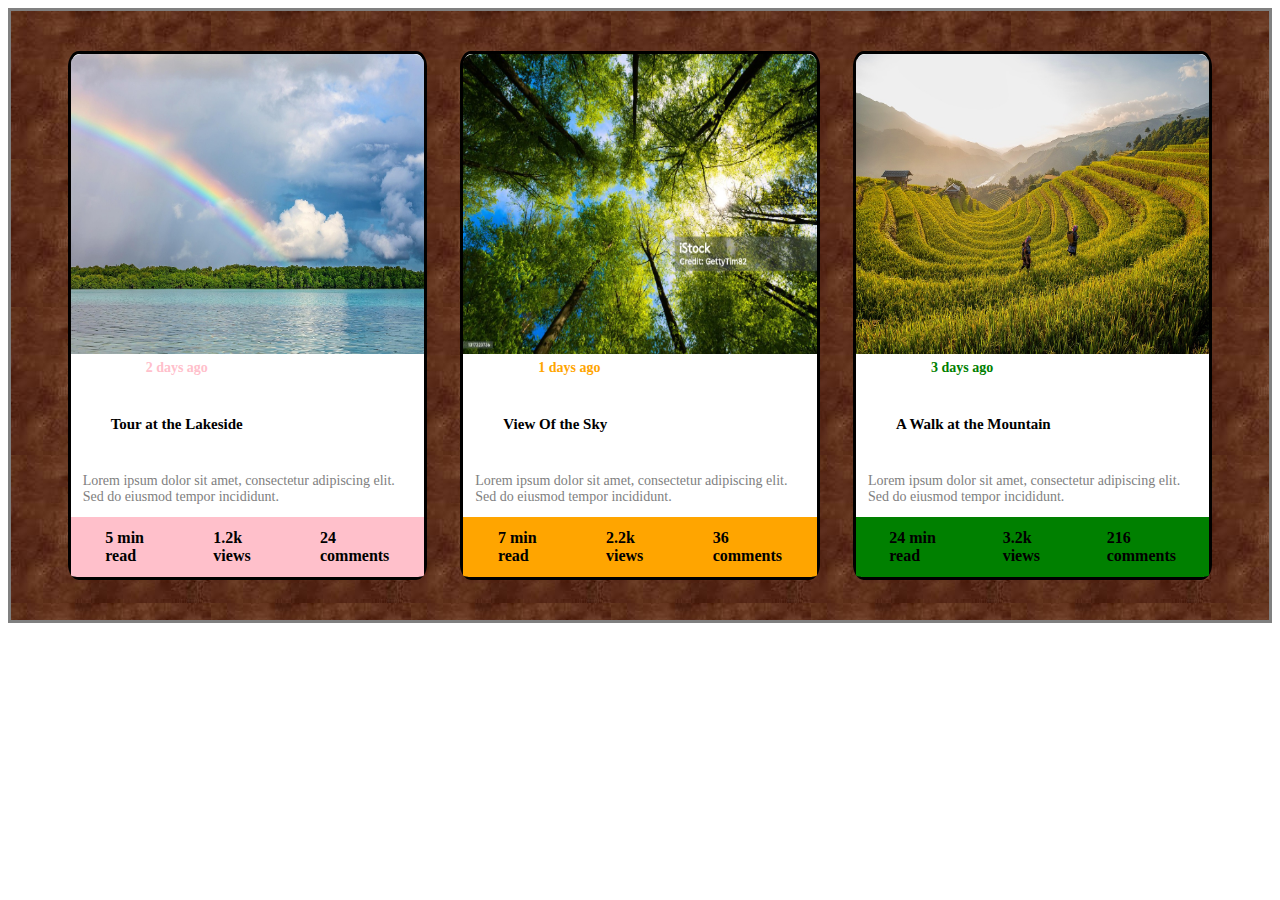
<file: work/index.html>
<!DOCTYPE html>
<html lang="en">
<head>
    <meta charset="UTF-8">
    <meta name="viewport" content="width=device-width, initial-scale=1.0">
    <link rel="stylesheet" href="style.css">
    <title>BLOG CARDS</title>
</head>
<body>
  <div class="maindiv">
  <div class="card card1">
            <img src="image 2.jpg" style="border-top-left-radius: 3%; border-top-right-radius: 3%;">
            <div class="card-content">
              <small style="color: pink;">2 days ago</small>
              <h3>Tour at the Lakeside</h3>
              <p class="blog-description">Lorem ipsum dolor sit amet, consectetur adipiscing elit. Sed do eiusmod tempor incididunt.</p>
            </div>
            <div class="info-bar">
              <span> 5 min <br> read</span>
              <span> 1.2k <br> views</span>
              <span> 24 <br> comments</span>
            </div>
  </div>
   
 <div class="card card2">
            <img src="pic 1.jpg" style="border-top-left-radius: 3%; border-top-right-radius: 3%;">
            <div class="card-content">
              <small style="color: orange;">1 days ago</small>
                <h3>View Of the Sky</h3>
                <p class="blog-description">Lorem ipsum dolor sit amet, consectetur adipiscing elit. Sed do eiusmod tempor incididunt.</p>
              </div>
              <div class="info-bar">
                <span> 7 min <br> read</span>
                <span> 2.2k <br> views</span>
                <span> 36 <br> comments</span>
              </div>
  </div>
 <div class="card card3">
          <img src="pic 3.jpg" style="border-top-left-radius: 3%; border-top-right-radius: 3%;">
        <div class="card-content">
            <small style="color: green;">3 days ago</small>
            <h3>A Walk at the Mountain</h3>
            <p class="blog-description">Lorem ipsum dolor sit amet, consectetur adipiscing elit. Sed do eiusmod tempor incididunt.</p>
          </div>
          <div class="info-bar">
            <span> 24 min <br> read</span>
            <span> 3.2k <br> views</span>
            <span> 216 <br> comments</span>
          </div>
  </div>
  </div>    
</body>
</html>
</file>
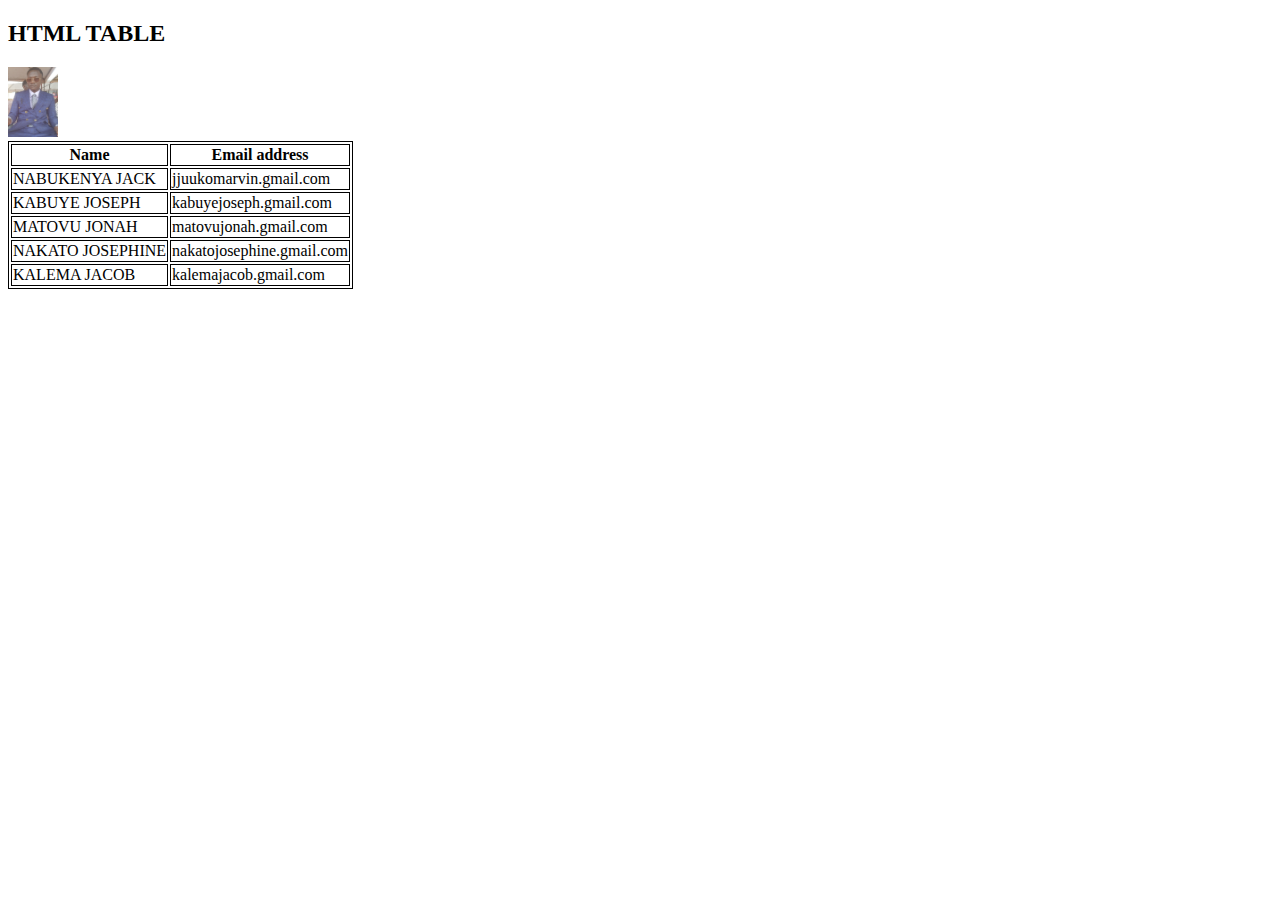
<file: work/assign.html>
<!DOCTYPE html>
<html lang="en">
<head>
    <meta charset="UTF-8">
    <meta name="viewport" content="width=device-width, initial-scale=1.0">
    <title>programmers</title>
</head>
<body>
   <h2>HTML TABLE</h2>
   <table border="solid"=think outer borders="1"
    <tr>
        <th><b>Name</b></th>
        <th>Email address</th>
    </tr>
    <tr>
        <td>NABUKENYA JACK</td>
        <td>jjuukomarvin.gmail.com</td>
    </tr>
    <tr>
        <td>KABUYE JOSEPH</td>
        <td>kabuyejoseph.gmail.com</td>
        <tr>
            <td>MATOVU JONAH</td>
            <td>matovujonah.gmail.com</td>
            <tr>
                <td>NAKATO JOSEPHINE</td>
                <td>nakatojosephine.gmail.com</td>
                <tr>
                    <td>KALEMA JACOB</td>
                    <td>kalemajacob.gmail.com</td>
        
    <img src="image. 2.jpg" width="50px" height="70px">

    <style>
        table,th,td { border:1px solid black;}
    </style>
</body>
</html>
</file>
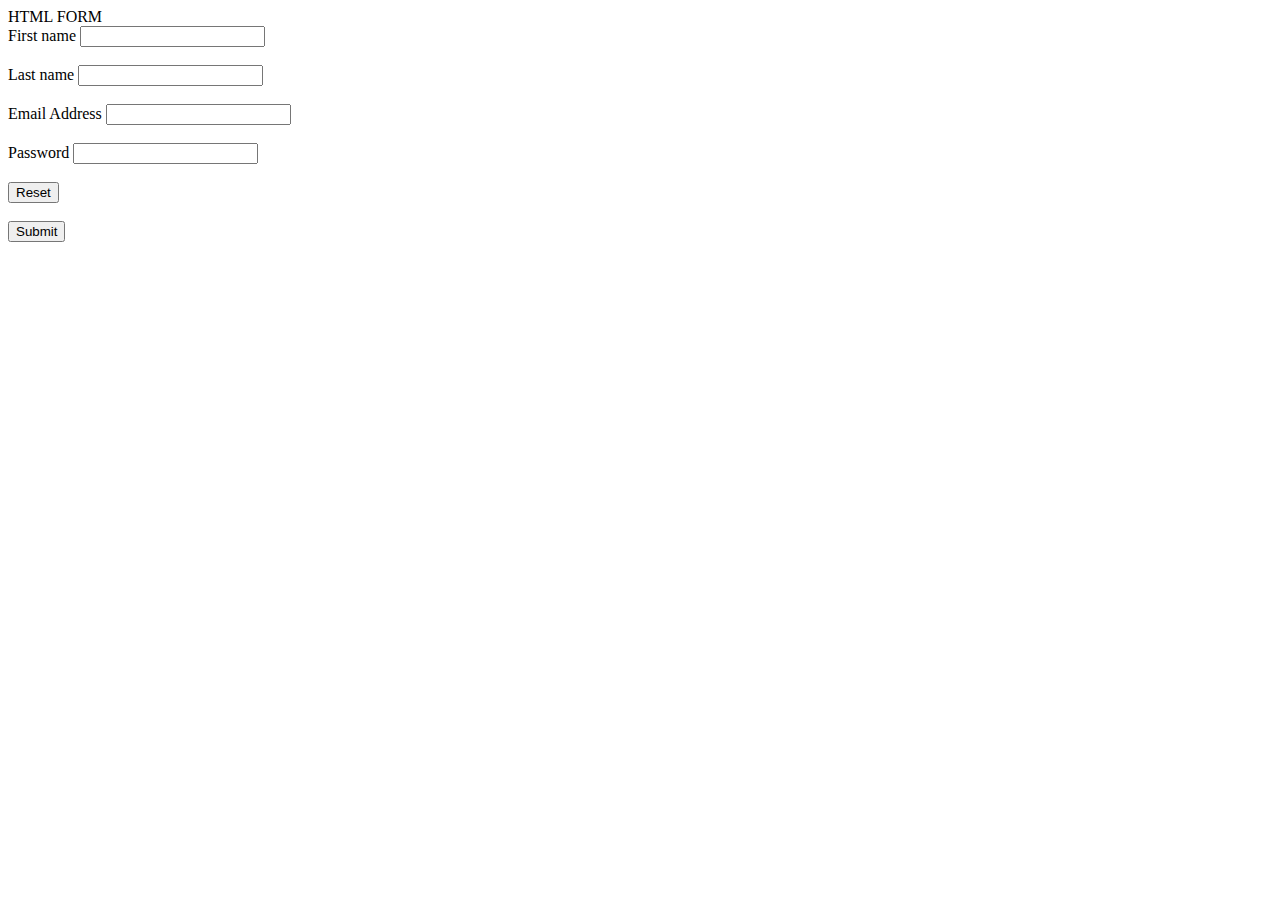
<file: work/form.html>
<!DOCTYPE html>
<html lang="en">
<head>
    <meta charset="UTF-8"> HTML FORM
    <meta name="viewport" content="width=device-width, initial-scale=2.3,blod,italic">
</head>
<body>
   <centre><title><b><i><h1>HTML FORM</h1></i></b></title></centre> 
    <form>
        <div>
        <label for="fname"> First name</label>
        <input type="text" Id="fname" placeholder="       ">
        </div>
        <br>
<div>
        <label for="Lname"> Last name</label>
        <input type="text" Id="fname" placeholder="         ">
        </div>  
        <br>
        <div>
            <label for="Email Address">Email Address</label>
            <input type="text" id="email address" placeholder="          ">
        </div>
        <br>
        <div>
    <label for="Password">Password</label>
            <input type="text" id="Password" placeholder="          ">
     </div>
        <br>
        <div>
            <input type="reset">
        </div>
            <br>
            <input type="submit"              
    </form>
    
</body>

</html>
</file>
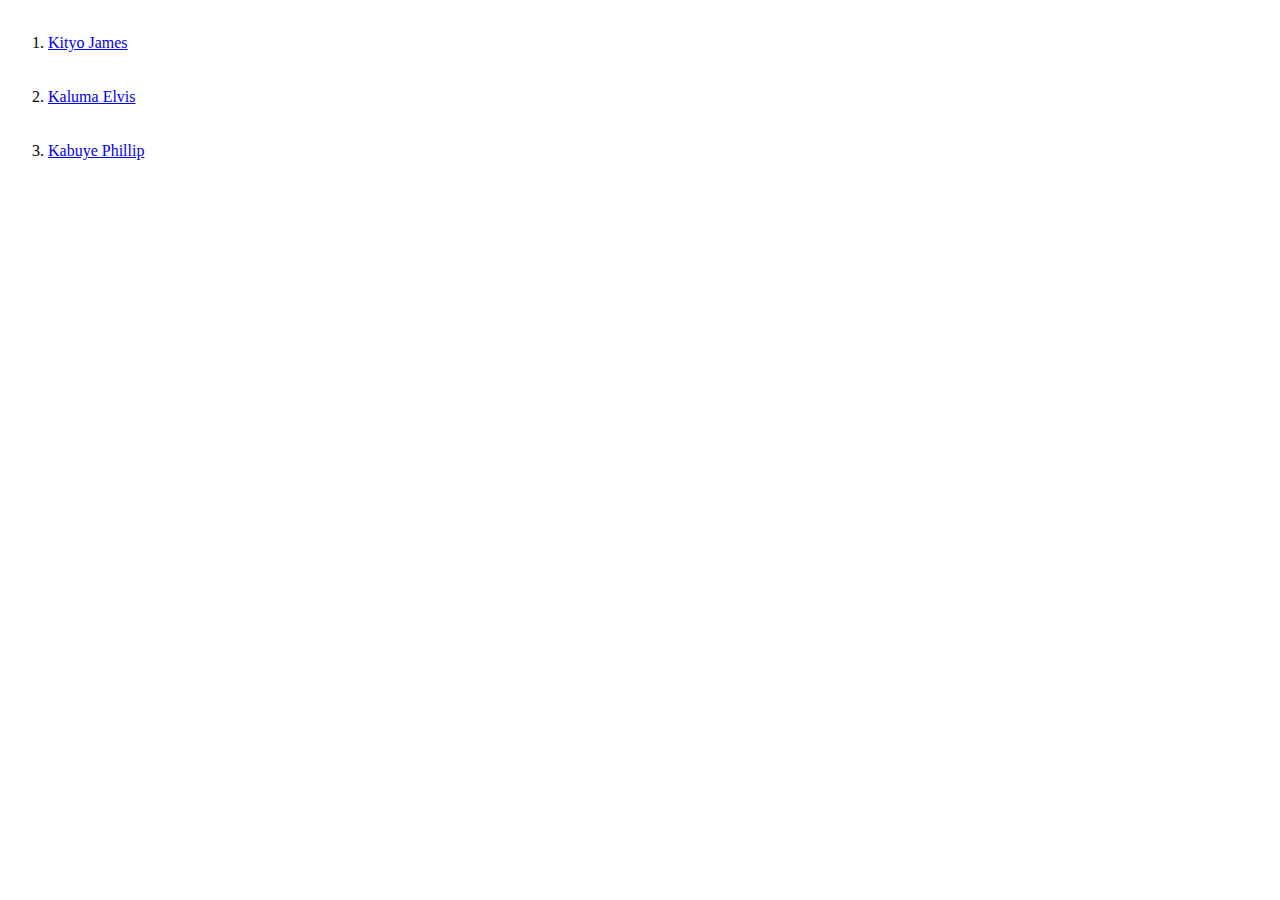
<file: work/friends page.html>
<!DOCTYPE html>
<html lang="en">
<head>
    <meta charset="UTF-8">
    <title>FRIENDS LIST</title>
</head>
<body>
  <ol> 
    <br><li><a href="profile page.html">Kityo James</a></li><br>  
   <br> <li><a href="Kaluma Elvis's profile.html">Kaluma Elvis</a></li><br>
   <br> <li><a href="kabuye's profile.html">Kabuye Phillip</a></li><br>
   </ol>

</body>
</html>
</file>
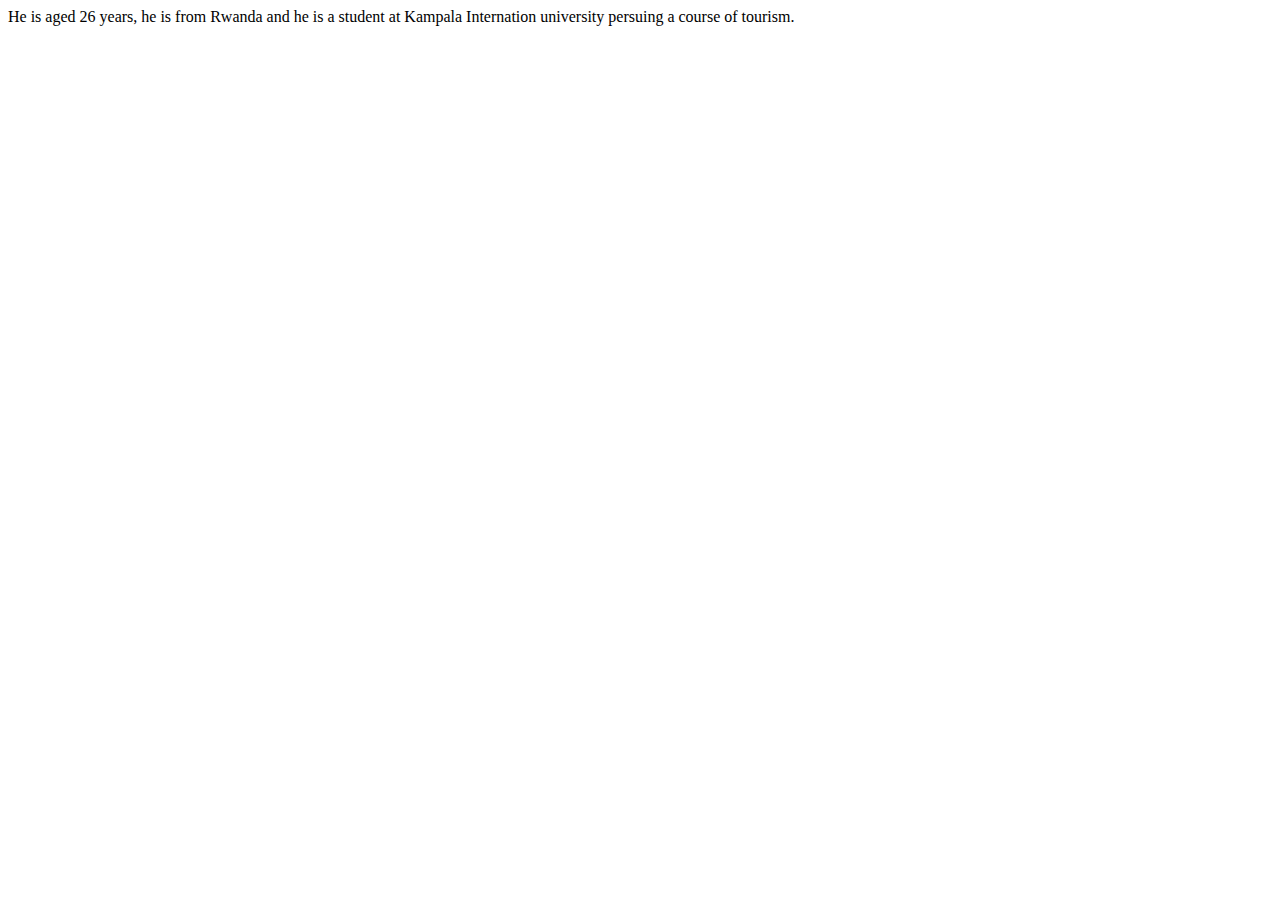
<file: work/kabuye's profile.html>
<!DOCTYPE html>
<html lang="en">
<head>
    <meta charset="UTF-8">
    <meta name="viewport" content="width=device-width, initial-scale=1.0">
    <title>KABUYE ELVIS</title>
<style>
    
        p {
            color:red
            underliness
        }

    

</style>
</head>
<body>
   He is aged 26 years, he is from Rwanda and he is a student at Kampala Internation university persuing
   a course of tourism.  
</body>
</html>
</file>
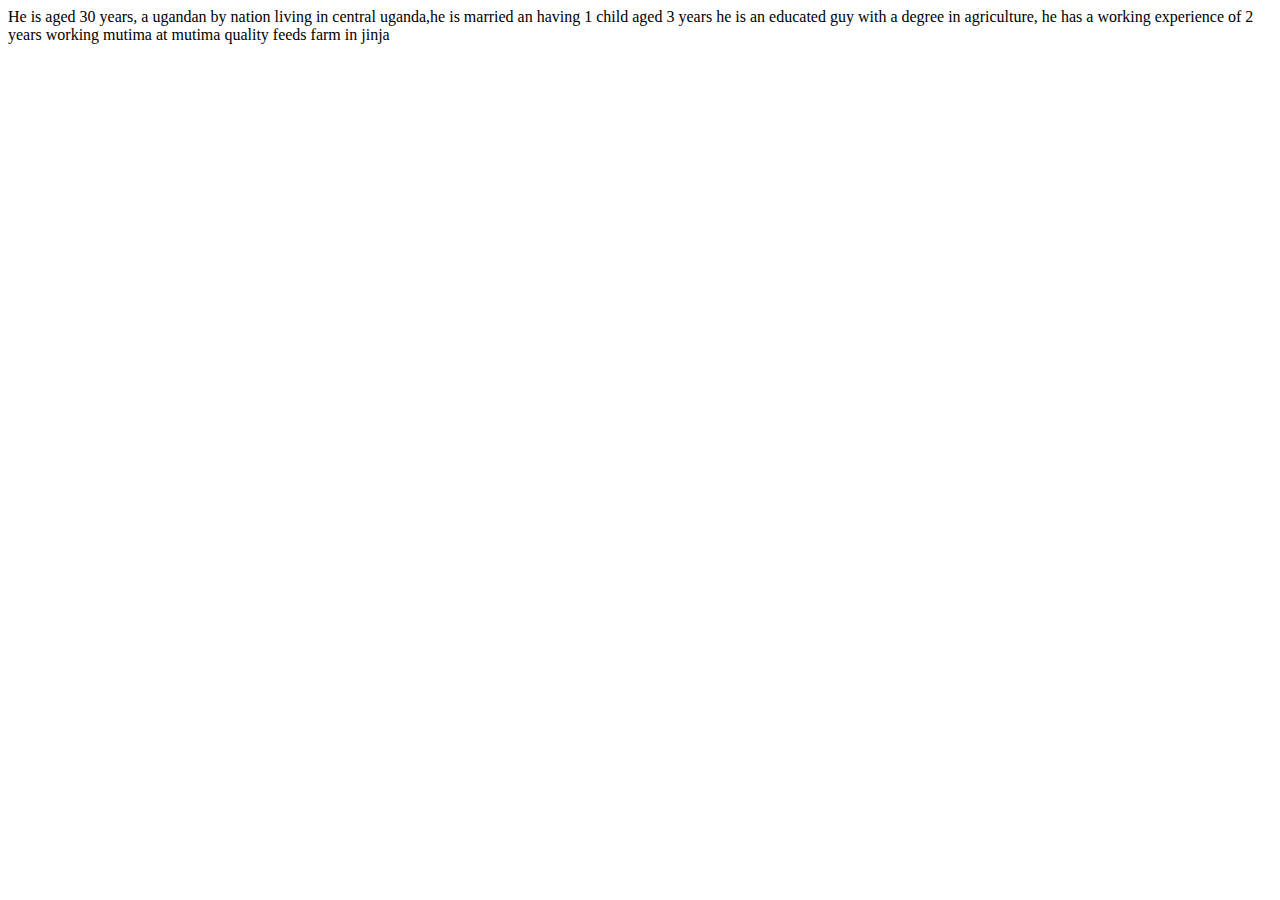
<file: work/Kaluma Elvis's profile.html>
<!DOCTYPE html>
<html lang="en">
<head>
    <meta charset="UTF-8">
    <meta name="viewport" content="width=device-width, initial-scale=1.0">
    <title>KALUMA ELVIS</title>
</head>
<body>
    He is aged 30 years, a ugandan by nation living in central uganda,he is married an having 1 child aged 3 years
    he  is an educated guy with a degree in agriculture, he has a working experience of 2 years working mutima
    at mutima quality feeds farm in jinja
</body>
</html>
</file>
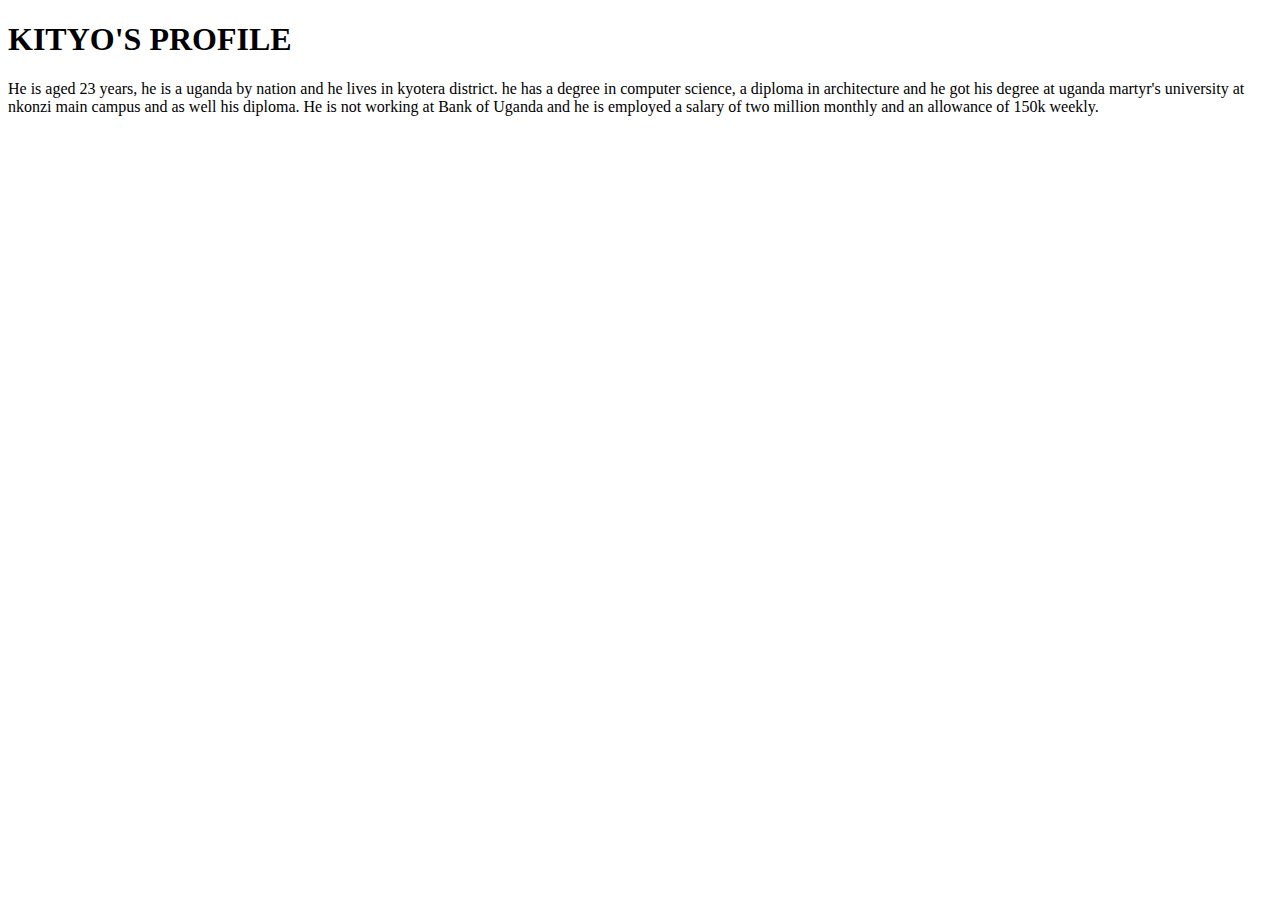
<file: work/Kityo's profile.html>
<!DOCTYPE html>
<html>
<head>
    <meta name="viewport" content="width=device-width, initial-scale=1.0">
    <title>kityo's Profile </title>
</head>
<body>
    <h1>KITYO'S PROFILE</h1>
He is aged 23 years, he is a uganda by nation and he lives in kyotera district.
he has a degree in computer science, a diploma in architecture and he got his
degree at uganda martyr's university at nkonzi main campus and as well his diploma.
He is not working at Bank of Uganda and he is employed a salary of two million 
monthly and an allowance of 150k weekly.   
    
</body>
</html>
</file>
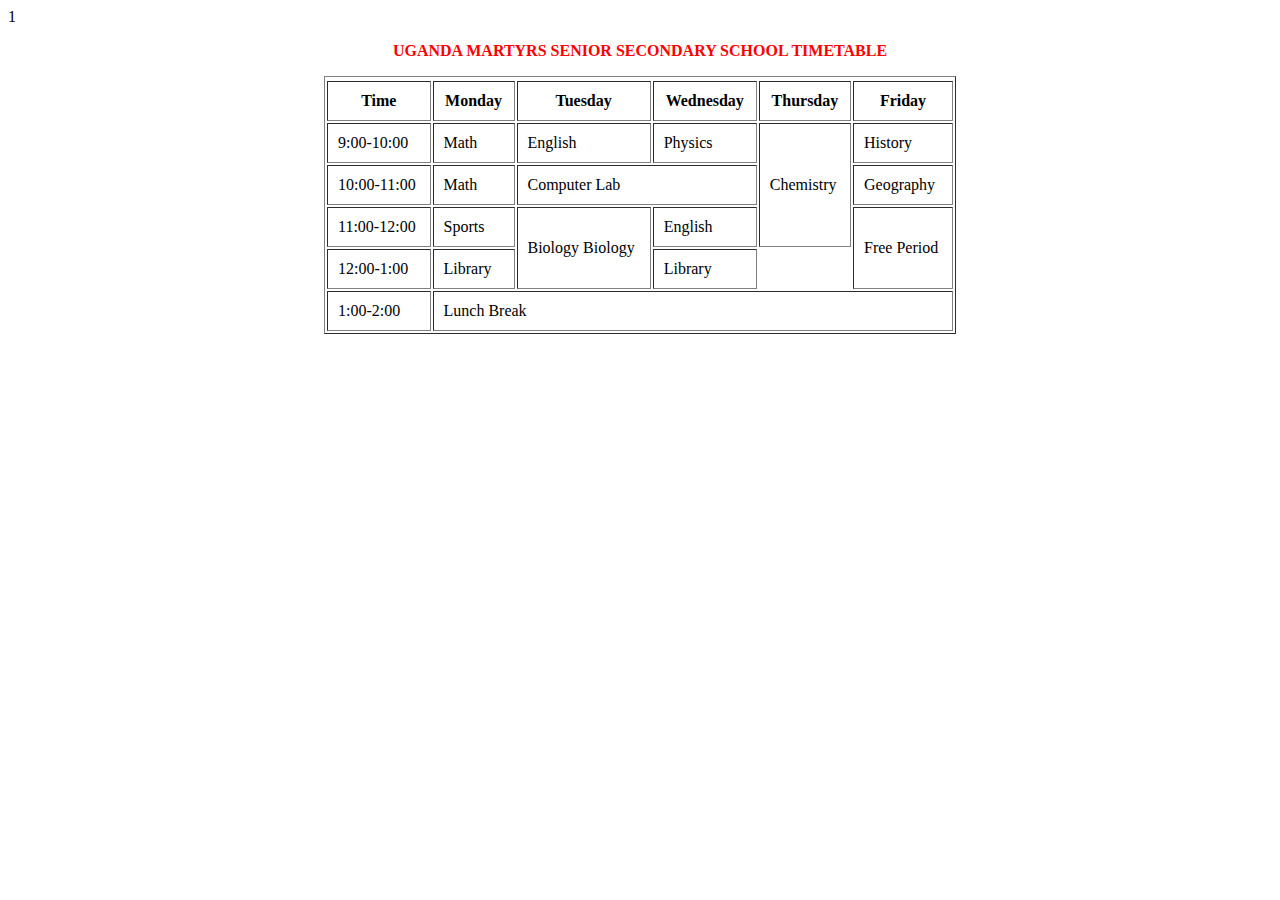
<file: work/Table2.html>
1<!DOCTYPE html>
<html lang="en">
<head>
    <meta charset="UTF-8">
    <meta name="viewport" content="width=device-width, initial-scale=1.0">
    <title>Document</title>
    <style>
        p ( color:red
        )
    </style>
</head>
<body>
    <center>
    <table border="1" width="50%" heigt="70%" cellpadding="10">
        <tr>
            <p style="color:red; fort-size:100px"><b>UGANDA MARTYRS SENIOR SECONDARY SCHOOL TIMETABLE</b></td>
        </tr>
        <tr>
            
            <th font="15">Time</th>
            <th>Monday</th>
            <th>Tuesday</th>
            <th>Wednesday</th>
            <th>Thursday</th>
            <th>Friday</th></b>
        </tr>
        <tr>
            <td>9:00-10:00</td>
            <td>Math</td>
            <td>English</td>
            <td>Physics</td>
            <td rowspan="3">Chemistry</td>
            <td>History</td>
        </tr>
        <tr>
            <td>10:00-11:00</td>
            <td>Math</td>
            <td colspan="2">Computer Lab</td>
            <td>Geography</td>
        </tr>
        <tr>
            <td>11:00-12:00</td>
            <td>Sports</td>
            <td rowspan="2">Biology Biology</td>
            <td>English</td>
            <td rowspan="2">Free Period</td>
        </tr>
        <tr>
            <td>12:00-1:00</td>
            <td>Library</td>
            <td>Library</td>
        </tr>
        <tr>
            <td>1:00-2:00</td>
            <td colspan="5">Lunch Break</td>
        </tr>

    </table>
    </center>
    
</body>
</html>
</file>
<file: work/style.css>
.maindiv{
display: flex;
padding:40px;
justify-content:space-around;
border:grey solid;
background-image:url(./image1.jpg);
}

.card img {
  width:100%;
  height:300px;
  border-top-radius:3%;
}
.card-content small{
   font-size:14px;
   font-weight:bold;
   margin:35px;
   padding:40px;
}

.card-content h3{
  margin:30px ;
  font-size:15px;
  padding:10px;
  font-weight:bold;

}

.card-content p{
  margin:12px;
  font-size:14px;
  color:grey;
}
.info-bar {
  display:flex;
  padding:12px 0;
  font-weight:bold;
  justify-content:space-around;
  border-bottom-left-radius:3%;
  border-bottom-right-radius:3%;
}

/* different footer colors */
.card1 .info-bar {background:pink;}
.card2 .info-bar {background:orange;}
.card3 .info-bar {background:green;}

.card1{
  border: black solid ;
  background-color:white;
  flex-basis:30%;
  border-radius:3%;
  
}

.card2{
  border: black solid;
  background-color:white;
  flex-basis:30%;
  border-radius:3%;

}

.card3{
   border:black solid;
    background-color:white;
    flex-basis:30%;
    border-radius:3%;
    
  
}
</file>
